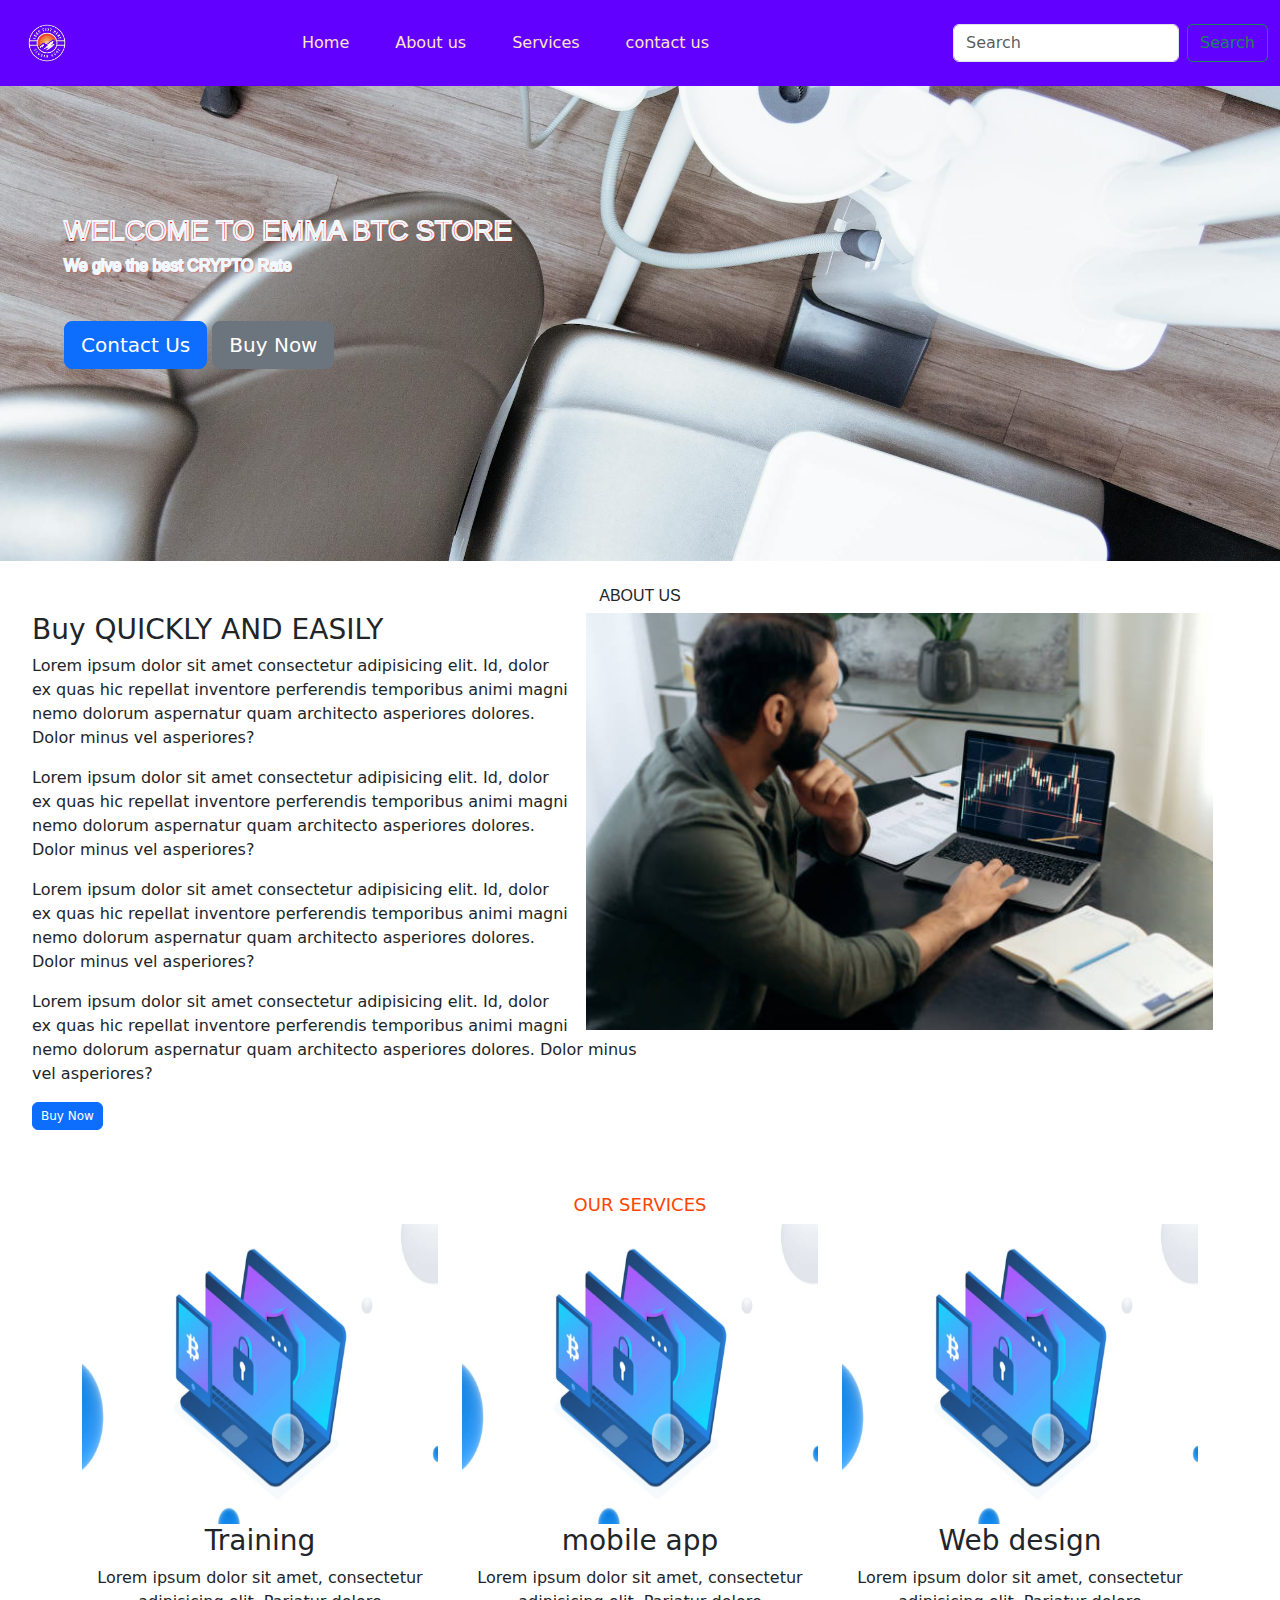
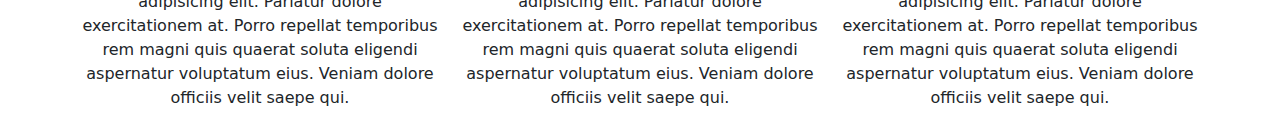
<file: index.html>
<!DOCTYPE html>
<html lang="en">

<head>
    <meta charset="UTF-8">
    <meta name="viewport" content="width=device-width, initial-scale=1.0">
    <title>Document</title>
    <link rel="stylesheet" href="bootstrap.css">
    <!---boostrap css-->
    <link rel="stylesheet" href="https://cdn.jsdelivr.net/npm/bootstrap@5.3.3/dist/css/bootstrap.min.css">
</head>

<body>
    <div class="header">
        <div id="header">



            <nav class="navbar navbar-expand-lg -body-tertiary head">
                <div class="container-fluid head">
                    <a class="navbar-brand" href="#"><img src="img/logo2.png" class="icon"></a>
                    <button class="navbar-toggler" type="button" data-s-toggle="collapse"
                        data-bs-target="#navbarSupportedContent" aria-controls="navbarSupportedContent"
                        aria-expanded="false" aria-label="Toggle navigation">
                        <span class="navbar-toggler-icon"></span>
                    </button>
                    <div class="collapse navbar-collapse head" id="navbarSupportedContent ">
                        <ul class="navbar-nav me-auto mb-2 mb-lg-0" head>
                            <li class="nav-item">
                                <a class="nav-link active" aria-current="page" href="#" style="color: bisque;">Home</a>
                            </li>
                            <li class="nav-item">
                                <a class="nav-link" href="innercontact.html" style="color: bisque;">About us</a>
                            </li>
                            <li class="nav-item">
                                <a class="nav-link" href="#" style="color: bisque;">Services</a>
                            </li>
                            <li class="nav-item">
                                <a class="nav-link" href="#" style="color: bisque;">contact us</a>
                            </li>

                            </li>
                        </ul>
                        <form class="d-flex" role="search">
                            <input class="form-control me-2" type="search" placeholder="Search" aria-label="Search">
                            <button class="btn btn-outline-success" type="submit">Search</button>
                        </form>
                    </div>
                </div>
            </nav>
            <h3 class="tech">WELCOME TO EMMA BTC STORE</h4>
                <h5 class="pen">We give the best CRYPTO Rate
            </h3>
            <button type="button" class="btn btn-primary btn-lg emma">Contact Us</button>
            <button type="button" class="btn btn-secondary btn-lg emma2">Buy Now</button>
        </div>
    </div>
    </div>

    <h2 class="me">ABOUT US</h2>

    <div class="container">
        <div class="row">

            <img src="img/whatsapp.jpg" alt="" class="pix" width="30%">
        </div>
    </div>

    <div class="col-lg-6 pt-4 pt-lg-0 content mercy" data-aos="fade-left" data-aos-delay="100">
        <h3 class="buy">Buy QUICKLY AND EASILY</h3>
        <div class="para">
            <p>
                Lorem ipsum dolor sit amet consectetur adipisicing elit. Id, dolor ex quas hic repellat
                inventore perferendis temporibus animi magni nemo dolorum aspernatur quam architecto asperiores
                dolores. Dolor minus vel asperiores?
            </p>
            <p>
                Lorem ipsum dolor sit amet consectetur adipisicing elit. Id, dolor ex quas hic repellat
                inventore perferendis temporibus animi magni nemo dolorum aspernatur quam architecto asperiores
                dolores. Dolor minus vel asperiores?
            </p>

            <p>
                Lorem ipsum dolor sit amet consectetur adipisicing elit. Id, dolor ex quas hic repellat
                inventore perferendis temporibus animi magni nemo dolorum aspernatur quam architecto asperiores
                dolores. Dolor minus vel asperiores?
            </p>
            <p>
                Lorem ipsum dolor sit amet consectetur adipisicing elit. Id, dolor ex quas hic repellat
                inventore perferendis temporibus animi magni nemo dolorum aspernatur quam architecto asperiores
                dolores. Dolor minus vel asperiores?
            </p>
        </div>
        
        <a href="Innerbootstrap.html"><button type="button" class="btn btn-primary now"
            style="--bs-btn-padding-y: .25rem; --bs-btn-padding-x: .5rem; --bs-btn-font-size: .75rem;">
            Buy Now
        </button></a>
    </div>
   
    <h1 class="services" style="color: orangered;">OUR SERVICES</h1>

    <div class="container text-center">
        <div class="row">
            <div class="col-sm">
                <img src="img/whatsapp2.jpg" alt="" width="100%" height="300px">
                <h3>Training</h3>
                <p>Lorem ipsum dolor sit amet, consectetur adipisicing elit. Pariatur dolore exercitationem at. Porro
                    repellat temporibus rem magni quis quaerat soluta eligendi aspernatur voluptatum eius. Veniam dolore
                    officiis velit saepe qui.</p>
            </div>
            <div class="col-sm">
                <img src="img/whatsapp2.jpg" alt="" width="100%" height="300px">
                <h3>mobile app</h3>
                <p>Lorem ipsum dolor sit amet, consectetur adipisicing elit. Pariatur dolore exercitationem at. Porro
                    repellat temporibus rem magni quis quaerat soluta eligendi aspernatur voluptatum eius. Veniam dolore
                    officiis velit saepe qui.</p>
            </div>
            <div class="col-sm">
                <img src="img/whatsapp2.jpg" alt="" width="100%" height="300px">
                <h3>Web design</h3>
                <p>Lorem ipsum dolor sit amet, consectetur adipisicing elit. Pariatur dolore exercitationem at. Porro
                    repellat temporibus rem magni quis quaerat soluta eligendi aspernatur voluptatum eius. Veniam dolore
                    officiis velit saepe qui.</p>
            </div>
        </div>
    </div>


    <script src="https://cdn.jsdelivr.net/npm/@popperjs/core@2.11.8/dist/umd/popper.min.js"
        integrity="sha384-I7E8VVD/ismYTF4hNIPjVp/Zjvgyol6VFvRkX/vR+Vc4jQkC+hVqc2pM8ODewa9r"
        crossorigin="anonymous"></script>
    <script src="https://cdn.jsdelivr.net/npm/bootstrap@5.3.3/dist/js/bootstrap.min.js"
        integrity="sha384-0pUGZvbkm6XF6gxjEnlmuGrJXVbNuzT9qBBavbLwCsOGabYfZo0T0to5eqruptLy"
        crossorigin="anonymous"></script>
</body>

</html>
</file>
